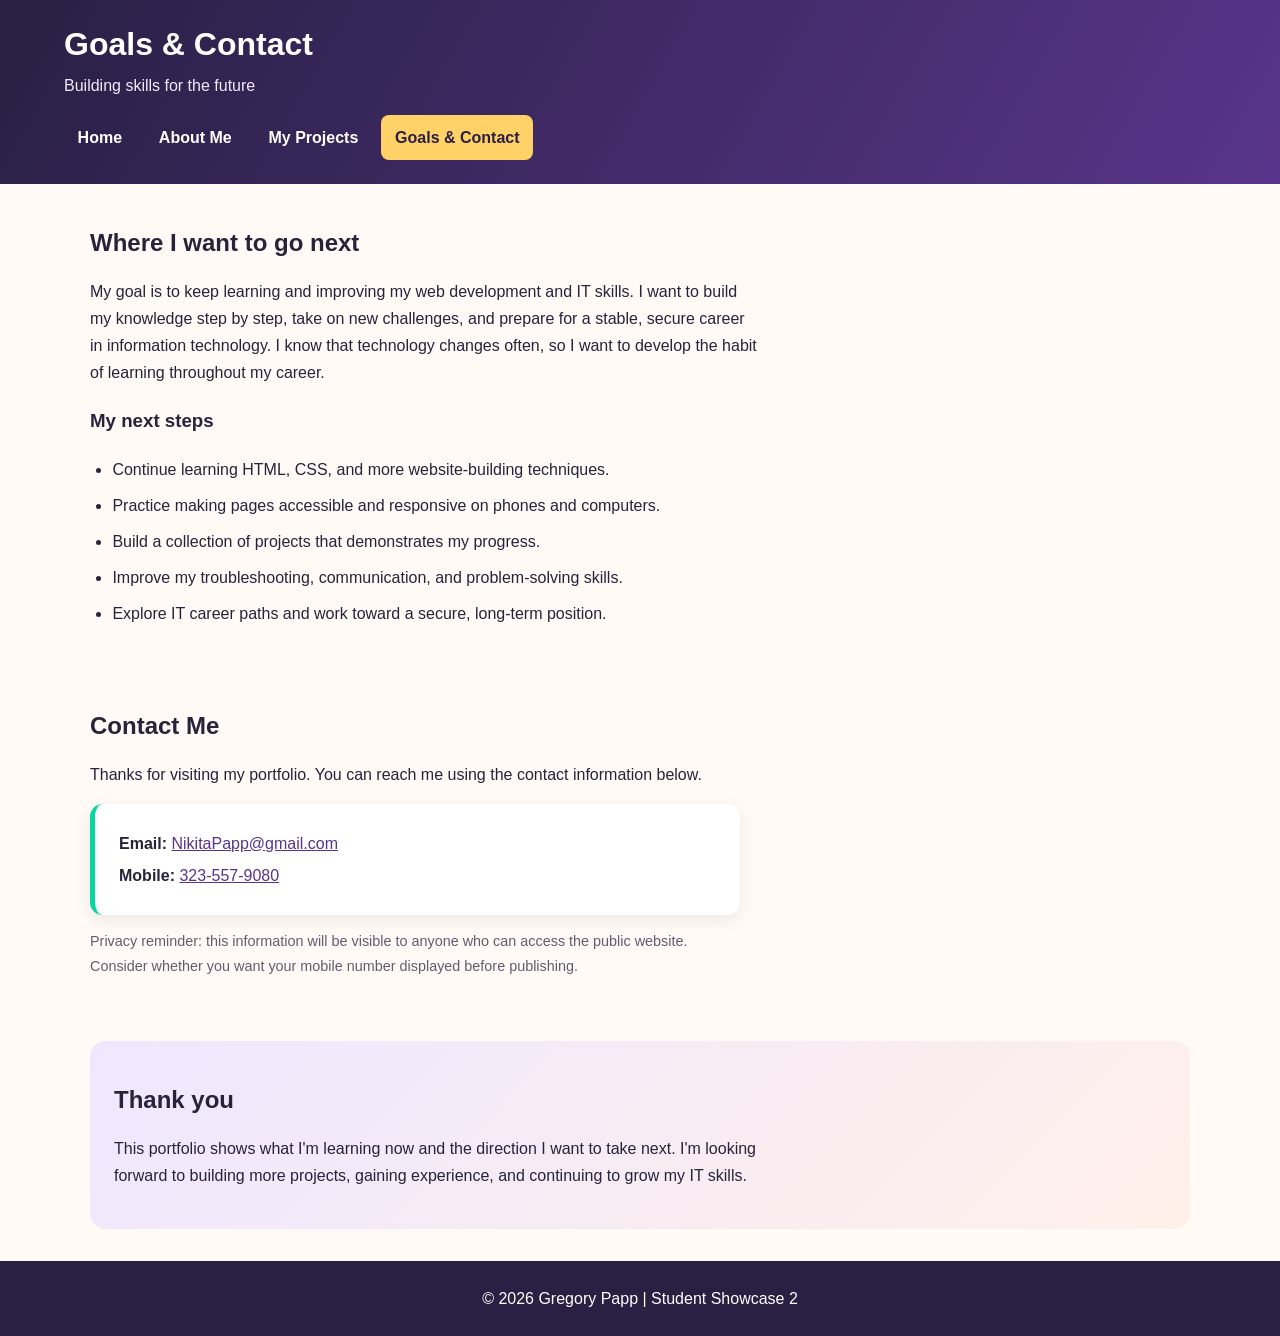
<file: contact.html>
<!DOCTYPE html>
<html lang="en">
<head>
    <meta charset="UTF-8">
    <meta name="viewport" content="width=device-width, initial-scale=1.0">
    <meta name="description" content="Gregory Papp's future IT goals and contact information.">
    <title>Goals &amp; Contact | Gregory Papp's Student Showcase</title>
    <link rel="stylesheet" href="style.css">
</head>
<body>
    <header class="site-header">
        <h1>Goals &amp; Contact</h1>
        <p class="tagline">Building skills for the future</p>
        <nav aria-label="Main navigation">
            <ul class="nav-list">
                <li><a href="index.html">Home</a></li>
                <li><a href="about.html">About Me</a></li>
                <li><a href="projects.html">My Projects</a></li>
                <li><a href="contact.html" aria-current="page">Goals &amp; Contact</a></li>
            </ul>
        </nav>
    </header>
    <main id="main-content">
        <section class="content-section">
            <h2>Where I want to go next</h2>
            <p>My goal is to keep learning and improving my web development and IT skills. I want to build my knowledge step by step, take on new challenges, and prepare for a stable, secure career in information technology. I know that technology changes often, so I want to develop the habit of learning throughout my career.</p>
            <h3>My next steps</h3>
            <ul class="skill-list">
                <li>Continue learning HTML, CSS, and more website-building techniques.</li>
                <li>Practice making pages accessible and responsive on phones and computers.</li>
                <li>Build a collection of projects that demonstrates my progress.</li>
                <li>Improve my troubleshooting, communication, and problem-solving skills.</li>
                <li>Explore IT career paths and work toward a secure, long-term position.</li>
            </ul>
        </section>
        <section class="content-section">
            <h2>Contact Me</h2>
            <p>Thanks for visiting my portfolio. You can reach me using the contact information below.</p>
            <div class="contact-panel">
                <p><strong>Email:</strong> <a href="mailto:NikitaPapp@gmail.com">NikitaPapp@gmail.com</a></p>
                <p><strong>Mobile:</strong> <a href="tel:+13235579080">323-557-9080</a></p>
            </div>
            <p class="contact-note">Privacy reminder: this information will be visible to anyone who can access the public website. Consider whether you want your mobile number displayed before publishing.</p>
        </section>
        <section class="content-section callout">
            <h2>Thank you</h2>
            <p>This portfolio shows what I'm learning now and the direction I want to take next. I'm looking forward to building more projects, gaining experience, and continuing to grow my IT skills.</p>
        </section>
    </main>
    <footer class="site-footer">
        <p>&copy; 2026 Gregory Papp | Student Showcase 2</p>
    </footer>
</body>
</html>
</file>
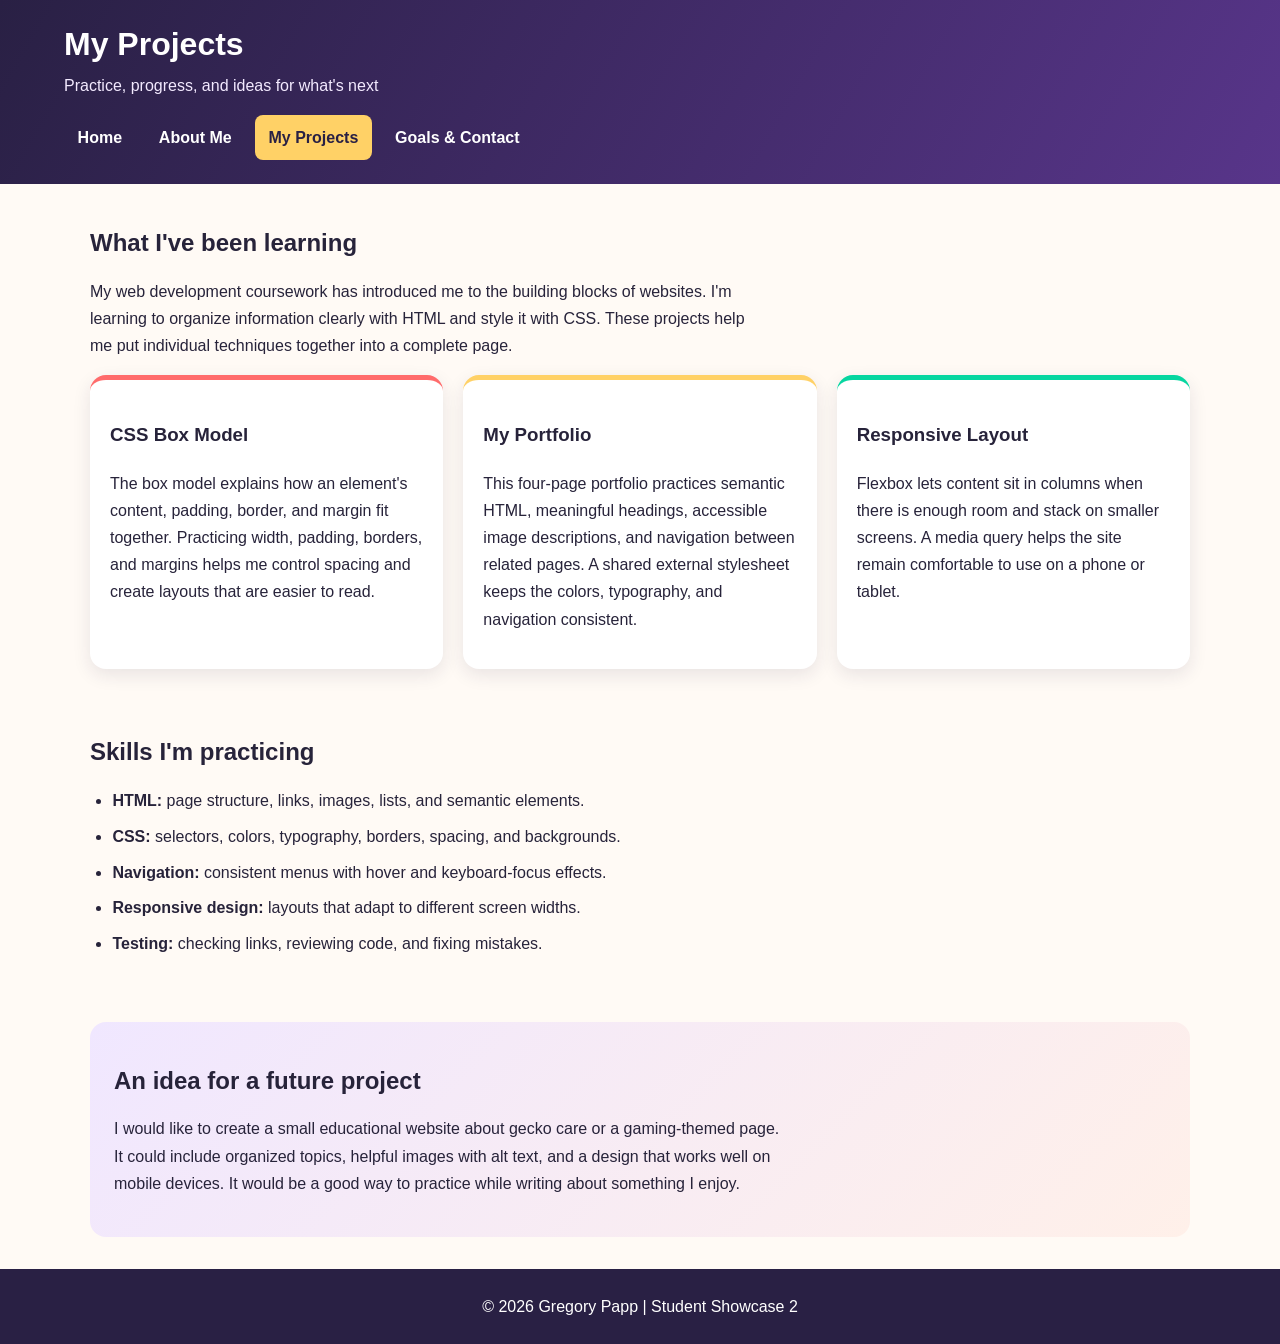
<file: projects.html>
<!DOCTYPE html>
<html lang="en">
<head>
    <meta charset="UTF-8">
    <meta name="viewport" content="width=device-width, initial-scale=1.0">
    <meta name="description" content="A look at the HTML and CSS projects and skills Gregory Papp is practicing.">
    <title>My Projects | Gregory Papp's Student Showcase</title>
    <link rel="stylesheet" href="style.css">
</head>
<body>
    <header class="site-header">
        <h1>My Projects</h1>
        <p class="tagline">Practice, progress, and ideas for what's next</p>
        <nav aria-label="Main navigation">
            <ul class="nav-list">
                <li><a href="index.html">Home</a></li>
                <li><a href="about.html">About Me</a></li>
                <li><a href="projects.html" aria-current="page">My Projects</a></li>
                <li><a href="contact.html">Goals &amp; Contact</a></li>
            </ul>
        </nav>
    </header>
    <main id="main-content">
        <section class="content-section">
            <h2>What I've been learning</h2>
            <p>My web development coursework has introduced me to the building blocks of websites. I'm learning to organize information clearly with HTML and style it with CSS. These projects help me put individual techniques together into a complete page.</p>
            <div class="card-list">
                <article class="interest-card">
                    <h3>CSS Box Model</h3>
                    <p>The box model explains how an element's content, padding, border, and margin fit together. Practicing width, padding, borders, and margins helps me control spacing and create layouts that are easier to read.</p>
                </article>
                <article class="interest-card">
                    <h3>My Portfolio</h3>
                    <p>This four-page portfolio practices semantic HTML, meaningful headings, accessible image descriptions, and navigation between related pages. A shared external stylesheet keeps the colors, typography, and navigation consistent.</p>
                </article>
                <article class="interest-card">
                    <h3>Responsive Layout</h3>
                    <p>Flexbox lets content sit in columns when there is enough room and stack on smaller screens. A media query helps the site remain comfortable to use on a phone or tablet.</p>
                </article>
            </div>
        </section>
        <section class="content-section">
            <h2>Skills I'm practicing</h2>
            <ul class="skill-list">
                <li><strong>HTML:</strong> page structure, links, images, lists, and semantic elements.</li>
                <li><strong>CSS:</strong> selectors, colors, typography, borders, spacing, and backgrounds.</li>
                <li><strong>Navigation:</strong> consistent menus with hover and keyboard-focus effects.</li>
                <li><strong>Responsive design:</strong> layouts that adapt to different screen widths.</li>
                <li><strong>Testing:</strong> checking links, reviewing code, and fixing mistakes.</li>
            </ul>
        </section>
        <section class="content-section callout">
            <h2>An idea for a future project</h2>
            <p>I would like to create a small educational website about gecko care or a gaming-themed page. It could include organized topics, helpful images with alt text, and a design that works well on mobile devices. It would be a good way to practice while writing about something I enjoy.</p>
        </section>
    </main>
    <footer class="site-footer">
        <p>&copy; 2026 Gregory Papp | Student Showcase 2</p>
    </footer>
</body>
</html>
</file>
<file: style.css>
/* Gregory Papp - Student Showcase 2
   Shared site-wide styles for all four pages. */
:root {
    --purple: #292044;
    --purple-light: #58358a;
    --coral: #ff6b6b;
    --yellow: #ffd166;
    --mint: #06d6a0;
    --paper: #fffaf5;
    --ink: #27233a;
    --muted: #625c70;
}
* { box-sizing: border-box; }
html { scroll-behavior: smooth; }
body {
    margin: 0;
    font-family: Arial, Helvetica, sans-serif;
    font-size: 1rem;
    line-height: 1.7;
    color: var(--ink);
    background: var(--paper);
}
p { max-width: 75ch; }
a { color: #59338a; }
a:focus-visible { outline: 3px solid var(--coral); outline-offset: 3px; }
.site-header {
    padding: 1.5rem 5%;
    color: white;
    background: linear-gradient(120deg, var(--purple), var(--purple-light));
}
.site-header h1 { margin: 0; line-height: 1.25; }
.tagline { margin: 0.5rem 0 0; color: #f3eaff; }
.nav-list {
    display: flex;
    flex-wrap: wrap;
    gap: 0.6rem;
    padding: 0;
    margin: 1rem 0 0;
    list-style: none;
}
.nav-list a {
    display: block;
    padding: 0.55rem 0.85rem;
    color: white;
    text-decoration: none;
    border-radius: 0.5rem;
    transition: background-color 180ms ease, color 180ms ease, transform 180ms ease;
}
.nav-list a:hover, .nav-list a:focus-visible, .nav-list a[aria-current="page"] {
    color: var(--purple);
    background: var(--yellow);
}
.nav-list a:hover { transform: translateY(-2px); }
nav li { font-weight: bold; }
#main-content { width: min(1100px, 90%); margin: 0 auto; }
.hero, .about-layout {
    display: flex;
    align-items: center;
    gap: 2rem;
    padding: 3rem 0;
}
.hero-copy { flex: 1; }
.hero h2 { font-size: clamp(1.8rem, 4vw, 2.8rem); line-height: 1.2; }
.profile-image {
    display: block;
    width: 100%;
    max-width: 350px;
    height: auto;
    border: 4px solid white;
    border-radius: 1.25rem;
    box-shadow: 0 10px 28px rgba(41, 32, 68, 0.18);
}
.eyebrow { color: #7040a5; font-weight: bold; text-transform: uppercase; letter-spacing: 0.08em; }
.content-section { padding: 1.5rem 0; }
.content-section h2 { line-height: 1.25; }
.card-list { display: flex; flex-wrap: wrap; gap: 1.25rem; }
.interest-card {
    flex: 1 1 220px;
    padding: 1.25rem;
    background: white;
    border-top: 5px solid var(--coral);
    border-radius: 1rem;
    box-shadow: 0 6px 18px rgba(41, 32, 68, 0.1);
}
.interest-card:nth-child(2) { border-top-color: var(--yellow); }
.interest-card:nth-child(3) { border-top-color: var(--mint); }
.button-link {
    display: inline-block;
    padding: 0.75rem 1rem;
    color: var(--purple);
    background: var(--yellow);
    border-radius: 0.6rem;
    text-decoration: none;
    font-weight: bold;
    transition: background-color 180ms ease;
}
.button-link:hover, .button-link:focus-visible { background: var(--mint); }
.callout {
    margin: 1.5rem 0;
    padding: 1.5rem;
    border-radius: 1rem;
    background: linear-gradient(135deg, #f0e7ff, #fff0e9);
}
.skill-list { padding-left: 1.4rem; }
.skill-list li { margin: 0.55rem 0; }
.contact-panel {
    max-width: 650px;
    padding: 1.25rem 1.5rem;
    background: white;
    border-left: 5px solid var(--mint);
    border-radius: 0.8rem;
    box-shadow: 0 5px 16px rgba(41, 32, 68, 0.08);
}
.contact-panel p { margin: 0.35rem 0; overflow-wrap: anywhere; }
.contact-note { color: var(--muted); font-size: 0.9rem; }
.site-footer {
    margin-top: 2rem;
    padding: 1.5rem 5%;
    text-align: center;
    color: white;
    background: var(--purple);
}
.site-footer p { margin: 0 auto; }
@media (max-width: 650px) {
    .hero, .about-layout { flex-direction: column; align-items: flex-start; }
    .profile-image { max-width: 100%; }
    .site-header { padding: 1.25rem 5%; }
    .nav-list { gap: 0.3rem; }
    .nav-list a { padding: 0.5rem 0.65rem; }
    .content-section { padding: 1rem 0; }
}
@media (prefers-reduced-motion: reduce) {
    html { scroll-behavior: auto; }
    *, *::before, *::after { transition-duration: 0.01ms !important; }
}
</file>
